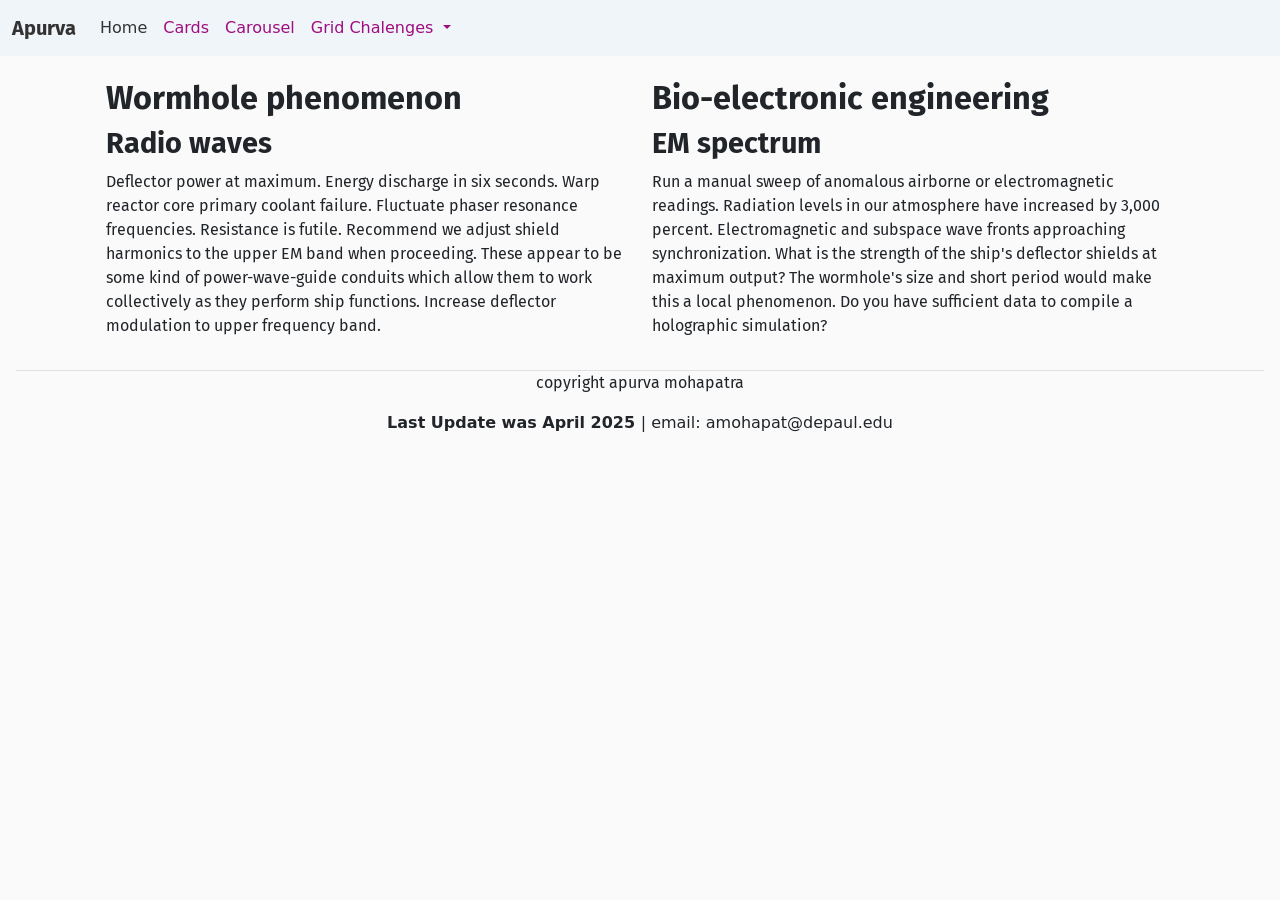
<file: index.html>
<!DOCTYPE html>
<html lang="en">
  <head>
    <meta charset="utf-8" />
    <meta name="viewport" content="width=device-width, initial-scale=1" />
    <title>Apurva Bootstrap Homework</title>
    <!-- CSS stylesheet -->
    <link
      href="https://cdn.jsdelivr.net/npm/bootstrap@5.3.5/dist/css/bootstrap.min.css"
      rel="stylesheet"
      integrity="sha384-SgOJa3DmI69IUzQ2PVdRZhwQ+dy64/BUtbMJw1MZ8t5HZApcHrRKUc4W0kG879m7"
      crossorigin="anonymous"
    />
    <link rel="stylesheet" href="assets/css/style.css" />
    <!-- Google Fonts -->
    <link rel="preconnect" href="https://fonts.googleapis.com" />
    <link rel="preconnect" href="https://fonts.gstatic.com" crossorigin />
    <link
      href="https://fonts.googleapis.com/css2?family=Fira+Sans:wght@400;700&display=swap"
      rel="stylesheet"
    />
  </head>
  <body>
    <nav class="navbar navbar-expand-lg bg-body-tertiary sticky-top">
      <div class="container-fluid">
        <a class="navbar-brand" href="index.html">Apurva</a>
        <button
          class="navbar-toggler"
          type="button"
          data-bs-toggle="collapse"
          data-bs-target="#navbarNavDropdown"
          aria-controls="navbarNavDropdown"
          aria-expanded="false"
          aria-label="Toggle navigation"
        >
          <span class="navbar-toggler-icon"></span>
        </button>
        <div class="collapse navbar-collapse" id="navbarNavDropdown">
          <ul class="navbar-nav">
            <li class="nav-item">
              <a class="nav-link active" aria-current="page" href="#">Home</a>
            </li>
            <li class="nav-item">
              <a class="nav-link" href="cards/index.html">Cards</a>
            </li>
            <li class="nav-item">
              <a class="nav-link" href="carousel/index.html">Carousel</a>
            </li>
            <li class="nav-item dropdown">
              <a
                class="nav-link dropdown-toggle"
                href="#"
                role="button"
                data-bs-toggle="dropdown"
                aria-expanded="false"
              >
                Grid Chalenges
              </a>
              <ul class="dropdown-menu">
                <li><a class="dropdown-item" href="grid_challenge/challenge_1.html">Challenge 1</a></li>
                <li><a class="dropdown-item" href="grid_challenge/challenge_2.html">Challenge 2</a></li>
                <li>
                  <a class="dropdown-item" href="grid_challenge/challenge_3.html">Challenge 3</a>
                </li>
              </ul>
            </li>
          </ul>
        </div>
      </div>
    </nav>
    <div class="container-lg">
      <div class="row pt-4 px-4">
        <div class="col-lg-6 col-md-12">
          <h1>Wormhole phenomenon</h1>
          <h2>Radio waves</h2>
          <p>
            Deflector power at maximum. Energy discharge in six seconds. Warp
            reactor core primary coolant failure. Fluctuate phaser resonance
            frequencies. Resistance is futile. Recommend we adjust shield
            harmonics to the upper EM band when proceeding. These appear to be
            some kind of power-wave-guide conduits which allow them to work
            collectively as they perform ship functions. Increase deflector
            modulation to upper frequency band.
          </p>
        </div>
        <div class="col-lg-6 col-md-12">
          <h1>Bio-electronic engineering</h1>
          <h2>EM spectrum</h2>
          <p>
            Run a manual sweep of anomalous airborne or electromagnetic
            readings. Radiation levels in our atmosphere have increased by 3,000
            percent. Electromagnetic and subspace wave fronts approaching
            synchronization. What is the strength of the ship's deflector
            shields at maximum output? The wormhole's size and short period
            would make this a local phenomenon. Do you have sufficient data to
            compile a holographic simulation?
          </p>
        </div>
      </div>
    </div>
    <!-- close row 1 -->
    <!-- Close container-lg -->
    <footer class="footer-am my-3 mx-3 border-top border-1">
      <p>
        copyright apurva mohapatra </p> 
        <strong> Last Update was April 2025 </strong> | email:
        amohapat@depaul.edu
      </p>
    </footer>
    <script
      src="https://cdn.jsdelivr.net/npm/bootstrap@5.3.5/dist/js/bootstrap.bundle.min.js"
      integrity="sha384-k6d4wzSIapyDyv1kpU366/PK5hCdSbCRGRCMv+eplOQJWyd1fbcAu9OCUj5zNLiq"
      crossorigin="anonymous"
    ></script>
  </body>
</html>
</file>
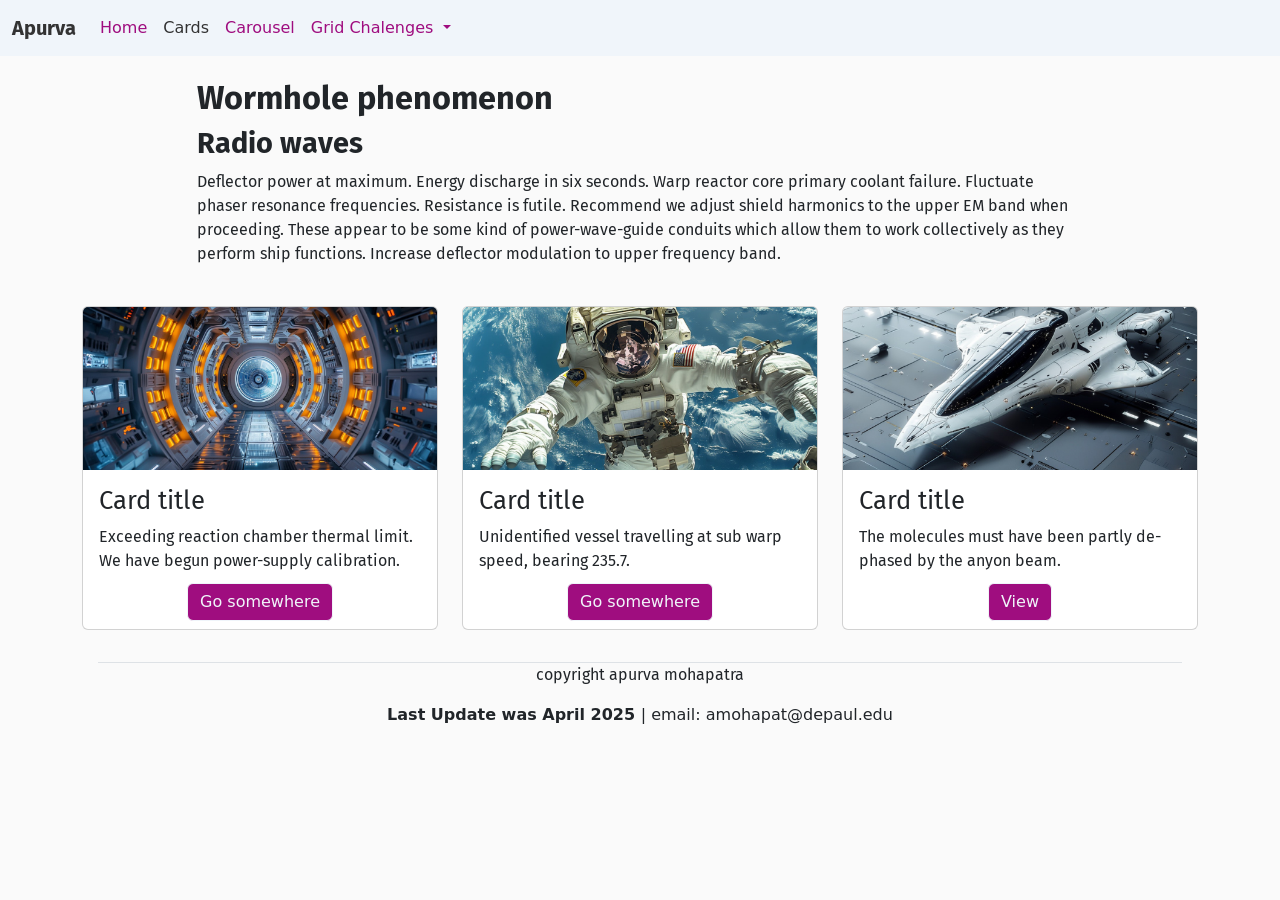
<file: cards/index.html>
<!DOCTYPE html>
<html lang="en">
  <head>
    <meta charset="utf-8" />
    <meta name="viewport" content="width=device-width, initial-scale=1" />
    <title>Apurva Bootstrap Homework</title>
    <!-- CSS stylesheet -->
    <link
      href="https://cdn.jsdelivr.net/npm/bootstrap@5.3.5/dist/css/bootstrap.min.css"
      rel="stylesheet"
      integrity="sha384-SgOJa3DmI69IUzQ2PVdRZhwQ+dy64/BUtbMJw1MZ8t5HZApcHrRKUc4W0kG879m7"
      crossorigin="anonymous"
    />
    <link rel="stylesheet" href="../assets/css/style.css" />
    <!-- Google Fonts -->
    <link rel="preconnect" href="https://fonts.googleapis.com" />
    <link rel="preconnect" href="https://fonts.gstatic.com" crossorigin />
    <link
      href="https://fonts.googleapis.com/css2?family=Fira+Sans:wght@400;700&display=swap"
      rel="stylesheet"
    />
  </head>
  <body>
    <nav class="navbar navbar-expand-lg bg-body-tertiary sticky-top">
      <div class="container-fluid">
        <a class="navbar-brand" href="../index.html">Apurva</a>
        <button
          class="navbar-toggler"
          type="button"
          data-bs-toggle="collapse"
          data-bs-target="#navbarNavDropdown"
          aria-controls="navbarNavDropdown"
          aria-expanded="false"
          aria-label="Toggle navigation"
        >
          <span class="navbar-toggler-icon"></span>
        </button>
        <div class="collapse navbar-collapse" id="navbarNavDropdown">
          <ul class="navbar-nav">
            <li class="nav-item">
                <a class="nav-link" href="../index.html">Home</a>
            </li>
            <li class="nav-item">
              <a class="nav-link active" aria-current="page" href="#">Cards</a>
            </li>
            <li class="nav-item">
              <a class="nav-link" href="../carousel/index.html">Carousel</a>
            </li>
            <li class="nav-item dropdown">
              <a
                class="nav-link dropdown-toggle"
                href="#"
                role="button"
                data-bs-toggle="dropdown"
                aria-expanded="false"
              >
                Grid Chalenges
              </a>
              <ul class="dropdown-menu">
                <li><a class="dropdown-item" href="../grid_challenge/challenge_1.html">Challenge 1</a></li>
                <li><a class="dropdown-item" href="../grid_challenge/challenge_2.html">Challenge 2</a></li>
                <li>
                  <a class="dropdown-item" href="../grid_challenge/challenge_3.html">Challenge 3</a>
                </li>
              </ul>
            </li>
          </ul>
        </div>
      </div>
    </nav>
    <div class="container-lg">
      <div class="row pt-4 px-4">
        <div class="col-1"></div>
        <div class="col-10">
          <h1>Wormhole phenomenon</h1>
          <h2>Radio waves</h2>
          <p>
            Deflector power at maximum. Energy discharge in six seconds. Warp
            reactor core primary coolant failure. Fluctuate phaser resonance
            frequencies. Resistance is futile. Recommend we adjust shield
            harmonics to the upper EM band when proceeding. These appear to be
            some kind of power-wave-guide conduits which allow them to work
            collectively as they perform ship functions. Increase deflector
            modulation to upper frequency band.
          </p>
        </div>
        <div class="col-1"></div>
    </div>
    <!-- close row 1 -->
    <div class="row pt-2 ">
      <div class="col-lg-4 col-md-12 py-3">
      <div class="card h-100">
        <img src="../assets/imgs/img1.png" class="card-img-top" alt="Space">
        <div class="card-body">
          <h3 class="card-title">Card title</h3>
          <p class="card-text">Exceeding reaction chamber thermal limit. We have begun power-supply calibration.</p>
          <div class=" pb-4"></div>
          <a href="#" class="btn btn-primary position-absolute bottom-0 start-50 translate-middle-x mb-2">Go somewhere</a>
        </div>
      </div>
    </div><!-- close col -->
    <div class="col-lg-4 col-md-12 py-3">
      <div class="card h-100">
        <img src="../assets/imgs/img2.png" class="card-img-top" alt="Astronaut">
        <div class="card-body">
          <h3 class="card-title">Card title</h3>
          <p class="card-text">Unidentified vessel travelling at sub warp speed, bearing 235.7.</p>
          <div class=" pb-4"></div>
          <a href="#" class="btn btn-primary position-absolute bottom-0 start-50 translate-middle-x mb-2">Go somewhere</a>
        </div>
      </div>
    </div><!-- close col -->
    <div class="col-lg-4 col-md-12 py-3">
      <div class="card h-100">
        <img src="../assets/imgs/img3.png" class="card-img-top" alt="Spaceship">
        <div class="card-body">
          <h3 class="card-title">Card title</h3>
          <p class="card-text">The molecules must have been partly de-phased by the anyon beam.</p>
          <div class=" pb-4 "></div>
          <a href="#" class="btn btn-primary position-absolute bottom-0 start-50 translate-middle-x mb-2 " data-bs-toggle="modal" data-bs-target="#Interstellar">View</a>
          <!-- Modal start -->
          <div class="modal fade" id="Interstellar" tabindex="-1" aria-labelledby="InterstellarLabel" aria-hidden="true">
            <div class="modal-dialog">
              <div class="modal-content">
                <div class="modal-header">
                  <h3 class="modal-title fs-5" id="InterstellarLabel">astronaut_on_alien_cliff</h3>
                  <!-- <button type="button" class="btn-close" data-bs-dismiss="modal" aria-label="Close"></button> -->
                </div>
                <div class="modal-body text-center">
                  <img src="../assets/imgs/astronaut_on_alien_cliff.jpeg" class="card-img-top" alt="astronaut_on_alien_cliff">
                </div>
                <div class="modal-footer">
                  <button type="button" class="btn btn-secondary" data-bs-dismiss="modal">Close</button>
                  <button type="button" class="btn btn-primary">Save changes</button>
                </div>
              </div>
            </div>
          </div>
          <!-- Model close -->
        </div>
      </div>
    </div><!-- close col -->
    </div><!-- close row with cards -->
    <!-- Close container-lg -->
    <footer class="footer-am my-3 mx-3 border-top border-1">
      <p>
        copyright apurva mohapatra </p> 
        <strong> Last Update was April 2025 </strong> | email:
        amohapat@depaul.edu
      </p>
    </footer>
    <script
      src="https://cdn.jsdelivr.net/npm/bootstrap@5.3.5/dist/js/bootstrap.bundle.min.js"
      integrity="sha384-k6d4wzSIapyDyv1kpU366/PK5hCdSbCRGRCMv+eplOQJWyd1fbcAu9OCUj5zNLiq"
      crossorigin="anonymous"
    ></script>
  </body>
</html>
</file>
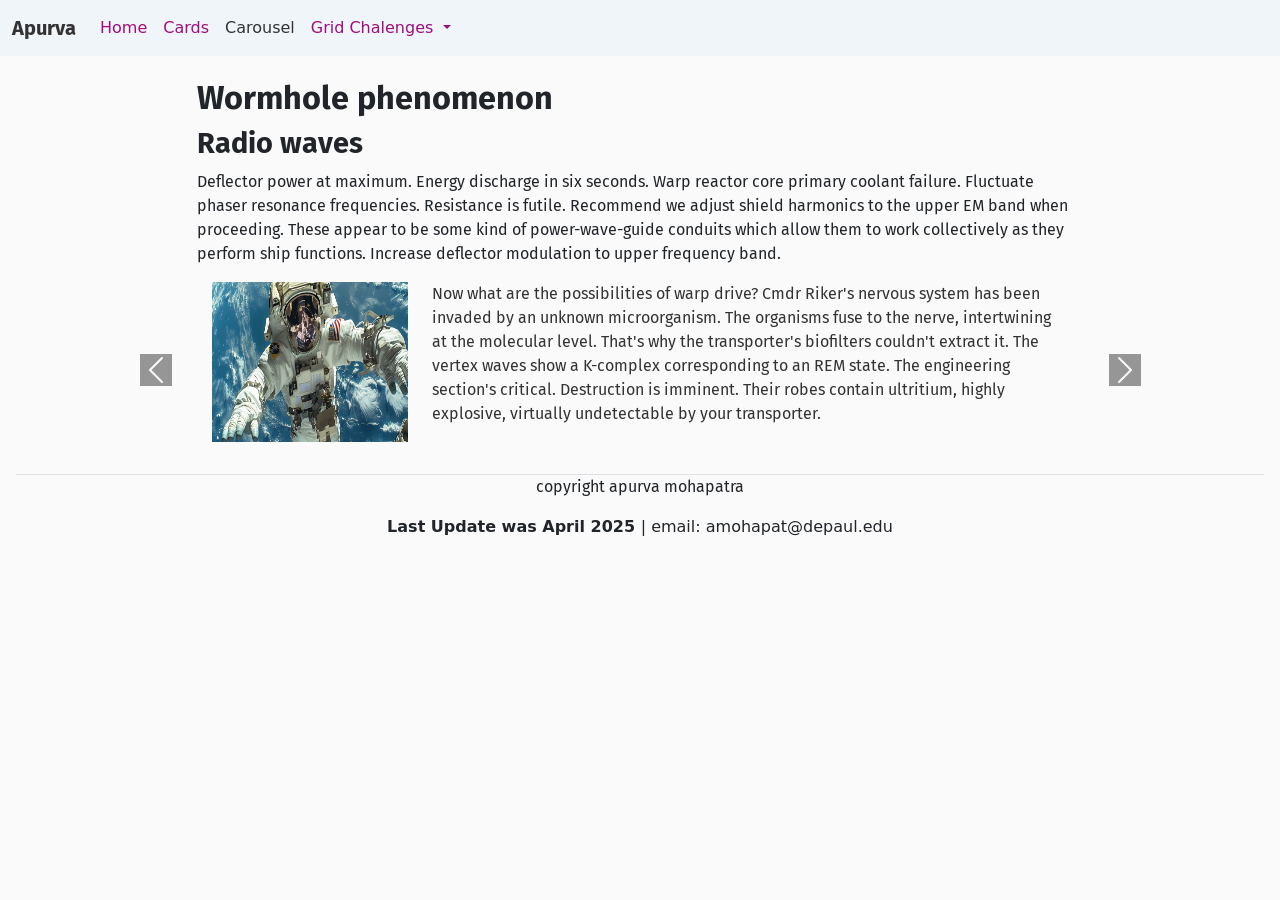
<file: carousel/index.html>
<!DOCTYPE html>
<html lang="en">
  <head>
    <meta charset="utf-8" />
    <meta name="viewport" content="width=device-width, initial-scale=1" />
    <title>Apurva Bootstrap Homework</title>
    <!-- CSS stylesheet -->
    <link
      href="https://cdn.jsdelivr.net/npm/bootstrap@5.3.5/dist/css/bootstrap.min.css"
      rel="stylesheet"
      integrity="sha384-SgOJa3DmI69IUzQ2PVdRZhwQ+dy64/BUtbMJw1MZ8t5HZApcHrRKUc4W0kG879m7"
      crossorigin="anonymous"
    />
    <link rel="stylesheet" href="../assets/css/style.css" />
    <!-- Google Fonts -->
    <link rel="preconnect" href="https://fonts.googleapis.com" />
    <link rel="preconnect" href="https://fonts.gstatic.com" crossorigin />
    <link
      href="https://fonts.googleapis.com/css2?family=Fira+Sans:wght@400;700&display=swap"
      rel="stylesheet"
    />
  </head>
  <body>
    <nav class="navbar navbar-expand-lg bg-body-tertiary sticky-top">
      <div class="container-fluid">
        <a class="navbar-brand" href="../index.html">Apurva</a>
        <button
          class="navbar-toggler"
          type="button"
          data-bs-toggle="collapse"
          data-bs-target="#navbarNavDropdown"
          aria-controls="navbarNavDropdown"
          aria-expanded="false"
          aria-label="Toggle navigation"
        >
          <span class="navbar-toggler-icon"></span>
        </button>
        <div class="collapse navbar-collapse" id="navbarNavDropdown">
          <ul class="navbar-nav">
            <li class="nav-item">
                <a class="nav-link" href="../index.html">Home</a>
            </li>
            <li class="nav-item">
              <a class="nav-link" href="../cards/index.html">Cards</a>
            </li>
            <li class="nav-item">
              <a class="nav-link active" aria-current="page" href="#">Carousel</a>
            </li>
            <li class="nav-item dropdown">
              <a
                class="nav-link dropdown-toggle"
                href="#"
                role="button"
                data-bs-toggle="dropdown"
                aria-expanded="false"
              >
                Grid Chalenges
              </a>
              <ul class="dropdown-menu">
                <li><a class="dropdown-item" href="../grid_challenge/challenge_1.html">Challenge 1</a></li>
                <li><a class="dropdown-item" href="../grid_challenge/challenge_2.html">Challenge 2</a></li>
                <li>
                  <a class="dropdown-item" href="../grid_challenge/challenge_3.html">Challenge 3</a>
                </li>
              </ul>
            </li>
          </ul>
        </div>
      </div>
    </nav>
    <div class="container-lg">
      <div class="row pt-4 px-4">
        <div class="col-1"></div>
        <div class="col-10">
          <h1>Wormhole phenomenon</h1>
          <h2>Radio waves</h2>
          <p>
            Deflector power at maximum. Energy discharge in six seconds. Warp
            reactor core primary coolant failure. Fluctuate phaser resonance
            frequencies. Resistance is futile. Recommend we adjust shield
            harmonics to the upper EM band when proceeding. These appear to be
            some kind of power-wave-guide conduits which allow them to work
            collectively as they perform ship functions. Increase deflector
            modulation to upper frequency band.
          </p>
        </div>
        <div class="col-1"></div>
    </div>
    <!-- close row 1 -->

    <div class="row">
      <div id="carouselExample" class="carousel slide ">
        <div class="carousel-inner ">
          <div class="carousel-item active">
            <div class="row carousel-padding pb-3">
              <div class="col-lg-3 col-md-12">
                <img src="../assets/imgs/img2.png" class="d-block w-100 h-100" alt="...">
              </div>
              <div class="col-lg-9 col-md-12">
                <p>Now what are the possibilities of warp drive? Cmdr Riker's nervous system has been invaded by an unknown microorganism. The organisms fuse to the nerve, intertwining at the molecular level. That's why the transporter's biofilters couldn't extract it. The vertex waves show a K-complex corresponding to an REM state. The engineering section's critical. Destruction is imminent. Their robes contain ultritium, highly explosive, virtually undetectable by your transporter.</p>
              </div>
          </div><!-- close row 1-carousel -->
          </div>
          <div class="carousel-item">
            <div class="row carousel-padding pb-3">
              <div class="col-lg-3 col-md-12">
                <img src="../assets/imgs/img1.png" class="d-block w-100 h-100" alt="...">
              </div>
              <div class="col-lg-9 col-md-12">
                <p>Now what are the possibilities of warp drive? Cmdr Riker's nervous system has been invaded by an unknown microorganism. The organisms fuse to the nerve, intertwining at the molecular level. That's why the transporter's biofilters couldn't extract it. The vertex waves show a K-complex corresponding to an REM state. The engineering section's critical. Destruction is imminent. Their robes contain ultritium, highly explosive, virtually undetectable by your transporter.</p>
              </div>
          </div><!-- close row 2-carousel -->
          </div>
          <div class="carousel-item">
            <div class="row carousel-padding pb-3">
              <div class="col-lg-3 col-md-12">
                <img src="../assets/imgs/img3.png" class="d-block w-100 h-100" alt="...">
              </div>
              <div class="col-lg-9 col-md-12">
                <p>Now what are the possibilities of warp drive? Cmdr Riker's nervous system has been invaded by an unknown microorganism. The organisms fuse to the nerve, intertwining at the molecular level. That's why the transporter's biofilters couldn't extract it. The vertex waves show a K-complex corresponding to an REM state. The engineering section's critical. Destruction is imminent. Their robes contain ultritium, highly explosive, virtually undetectable by your transporter.</p>
              </div>
          </div><!-- close row 1-carousel -->
          </div>
        </div>
        <button class="carousel-control-prev" type="button" data-bs-target="#carouselExample" data-bs-slide="prev">
          <span class="carousel-control-prev-icon" aria-hidden="true"></span>
          <span class="visually-hidden">Previous</span>
        </button>
        <button class="carousel-control-next" type="button" data-bs-target="#carouselExample" data-bs-slide="next">
          <span class="carousel-control-next-icon" aria-hidden="true"></span>
          <span class="visually-hidden">Next</span>
        </button>
      </div>
    </div>    
    </div><!-- Close container-lg -->
    
    <footer class="footer-am my-3 mx-3 border-top border-1">
      <p>
        copyright apurva mohapatra </p> 
        <strong> Last Update was April 2025 </strong> | email:
        amohapat@depaul.edu
      </p>
    </footer>
    <script
      src="https://cdn.jsdelivr.net/npm/bootstrap@5.3.5/dist/js/bootstrap.bundle.min.js"
      integrity="sha384-k6d4wzSIapyDyv1kpU366/PK5hCdSbCRGRCMv+eplOQJWyd1fbcAu9OCUj5zNLiq"
      crossorigin="anonymous"
    ></script>
  </body>
</html>
</file>
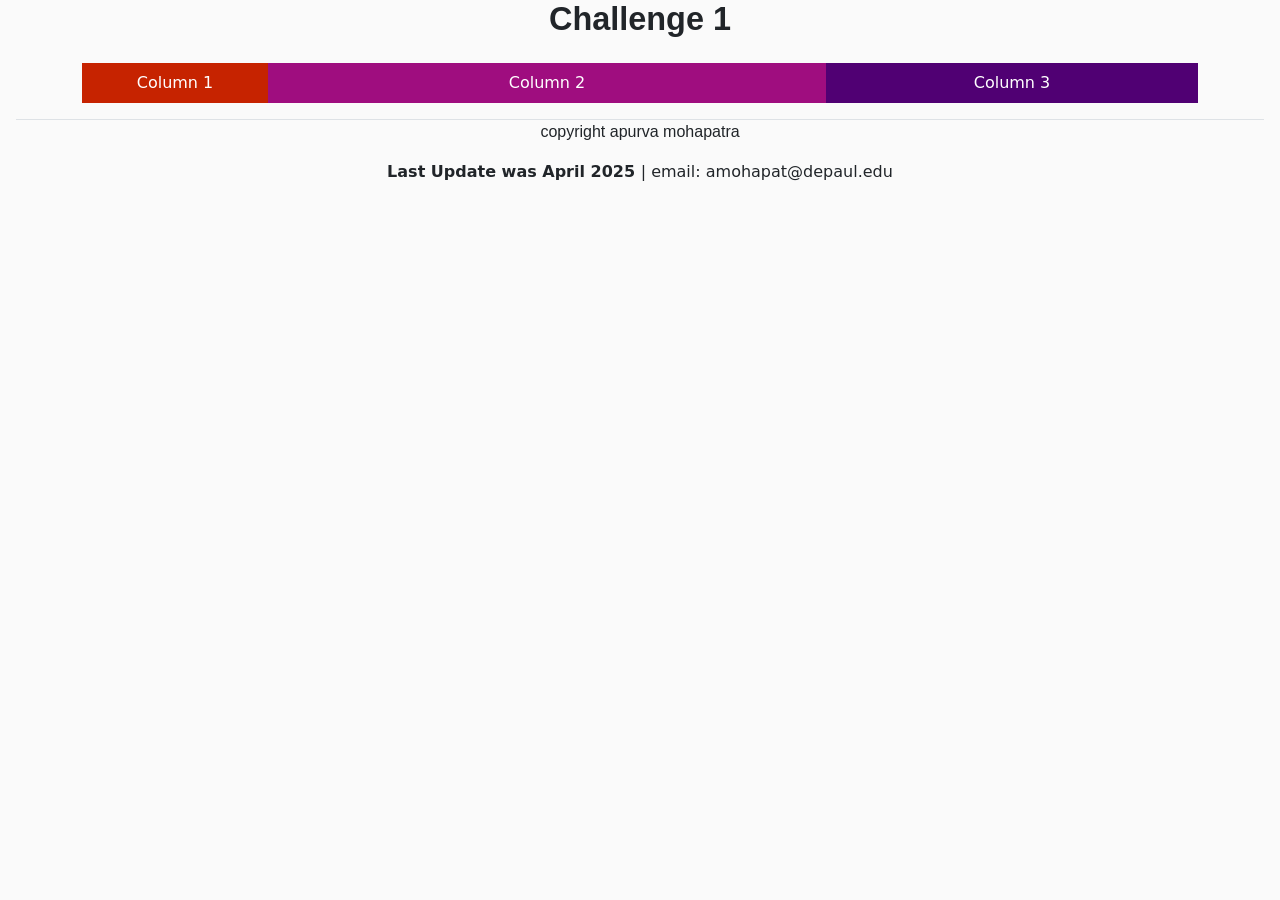
<file: grid_challenge/challenge_1.html>
<!DOCTYPE html>
<html lang="en">
  <head>
    <meta charset="utf-8" />
    <meta name="viewport" content="width=device-width, initial-scale=1" />
    <title>Grid Challenge 1</title>
    <link
      href="https://cdn.jsdelivr.net/npm/bootstrap@5.3.5/dist/css/bootstrap.min.css"
      rel="stylesheet"
      integrity="sha384-SgOJa3DmI69IUzQ2PVdRZhwQ+dy64/BUtbMJw1MZ8t5HZApcHrRKUc4W0kG879m7"
      crossorigin="anonymous"
    />
    <link rel="stylesheet" href="../assets/css/style.css" />
    <!-- Google Fonts -->
    <link rel="preconnect" href="https://fonts.googleapis.com" />
    <link rel="preconnect" href="https://fonts.gstatic.com" crossorigin />
    <link
      href="https://fonts.googleapis.com/css2?family=Lato:wght@400;700&display=swap"
      rel="stylesheet"
    />
  </head>
  <body>
    <div class="container-lg text-center px-4">
      <h1>Challenge 1</h1>
      <div class="row row-gap-4 mt-4">
        <div class="col-2 orange-col py-2">Column 1</div>
        <div class="col-6 blue-col py-2">Column 2</div>
        <div class="col-4 purple-col py-2">Column 3</div>
      </div>
    </div>
    <footer class="footer-am my-3 mx-3 border-top border-1">
      <p>
        copyright apurva mohapatra </p> 
        <strong> Last Update was April 2025 </strong> | email:
        amohapat@depaul.edu
      </p>
    </footer>
    <script
      src="https://cdn.jsdelivr.net/npm/bootstrap@5.3.5/dist/js/bootstrap.bundle.min.js"
      integrity="sha384-k6d4wzSIapyDyv1kpU366/PK5hCdSbCRGRCMv+eplOQJWyd1fbcAu9OCUj5zNLiq"
      crossorigin="anonymous"
    ></script>
  </body>
</html>
</file>
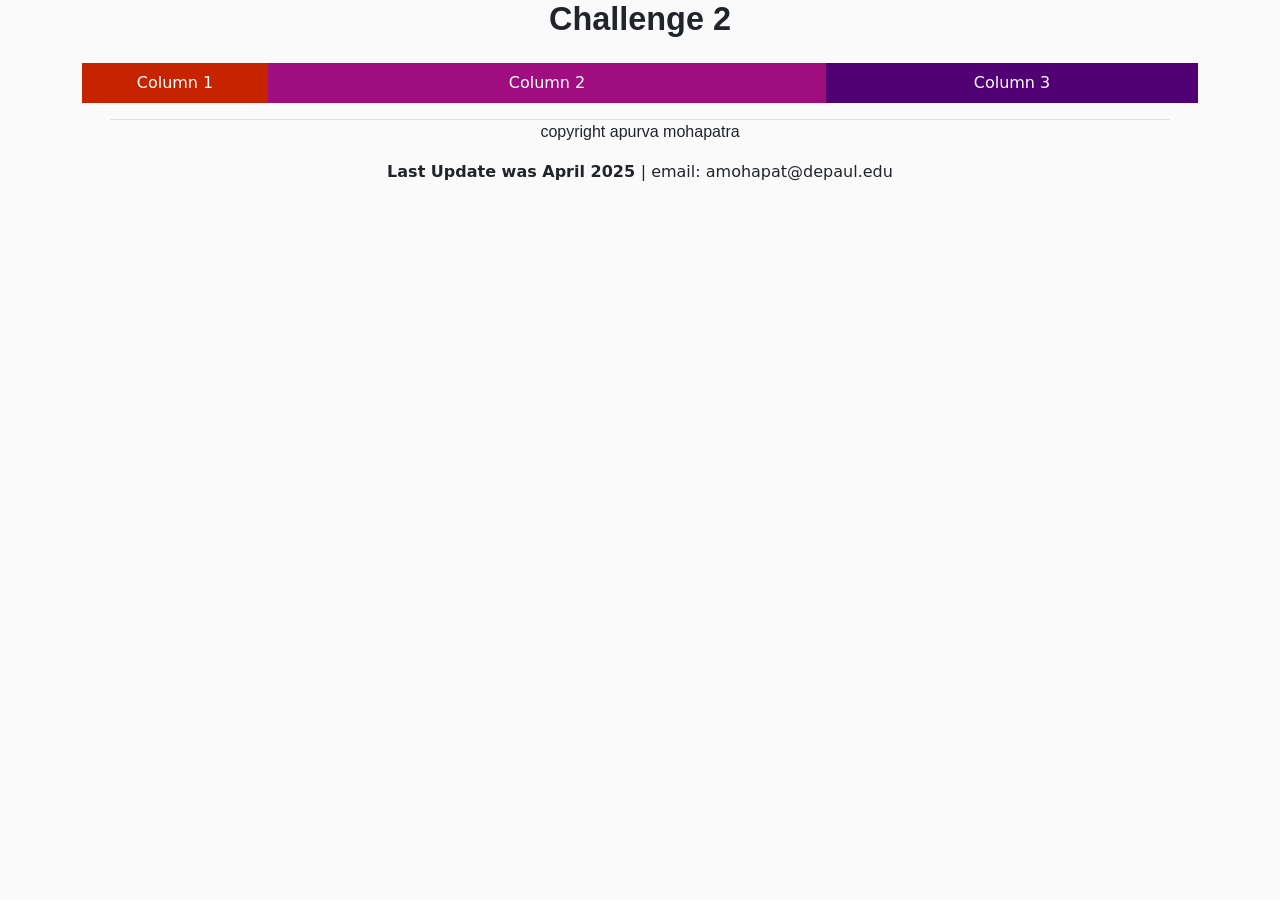
<file: grid_challenge/challenge_2.html>
<!DOCTYPE html>
<html lang="en">
  <head>
    <meta charset="utf-8" />
    <meta name="viewport" content="width=device-width, initial-scale=1" />
    <title>Grid Challenge 2</title>
    <link
      href="https://cdn.jsdelivr.net/npm/bootstrap@5.3.5/dist/css/bootstrap.min.css"
      rel="stylesheet"
      integrity="sha384-SgOJa3DmI69IUzQ2PVdRZhwQ+dy64/BUtbMJw1MZ8t5HZApcHrRKUc4W0kG879m7"
      crossorigin="anonymous"
    />
    <link rel="stylesheet" href="../assets/css/style.css" />
    <!-- Google Fonts -->
    <link rel="preconnect" href="https://fonts.googleapis.com" />
    <link rel="preconnect" href="https://fonts.gstatic.com" crossorigin />
    <link
      href="https://fonts.googleapis.com/css2?family=Lato:wght@400;700&display=swap"
      rel="stylesheet"
    />
  </head>
  <body>
    <div class="container-lg text-center px-4">
      <h1>Challenge 2</h1>
      <div class="row row-gap-4 mt-4">
        <div class="col-lg-2 orange-col col-md-12 col-sm-12 py-2 ">
          Column 1
        </div>
        <div class="col-lg-6 blue-col col-md-12 col-sm-12 py-2">
          Column 2
        </div>
        <div class="col-lg-4 purple-col col-md-12 col-sm-12 py-2">
          Column 3
        </div>
    </div>
    <footer class="footer-am my-3 mx-3 border-top border-1">
      <p>
        copyright apurva mohapatra </p> 
        <strong> Last Update was April 2025 </strong> | email:
        amohapat@depaul.edu
      </p>
    </footer>
    <script
      src="https://cdn.jsdelivr.net/npm/bootstrap@5.3.5/dist/js/bootstrap.bundle.min.js"
      integrity="sha384-k6d4wzSIapyDyv1kpU366/PK5hCdSbCRGRCMv+eplOQJWyd1fbcAu9OCUj5zNLiq"
      crossorigin="anonymous"
    ></script>
  </body>
</html>
</file>
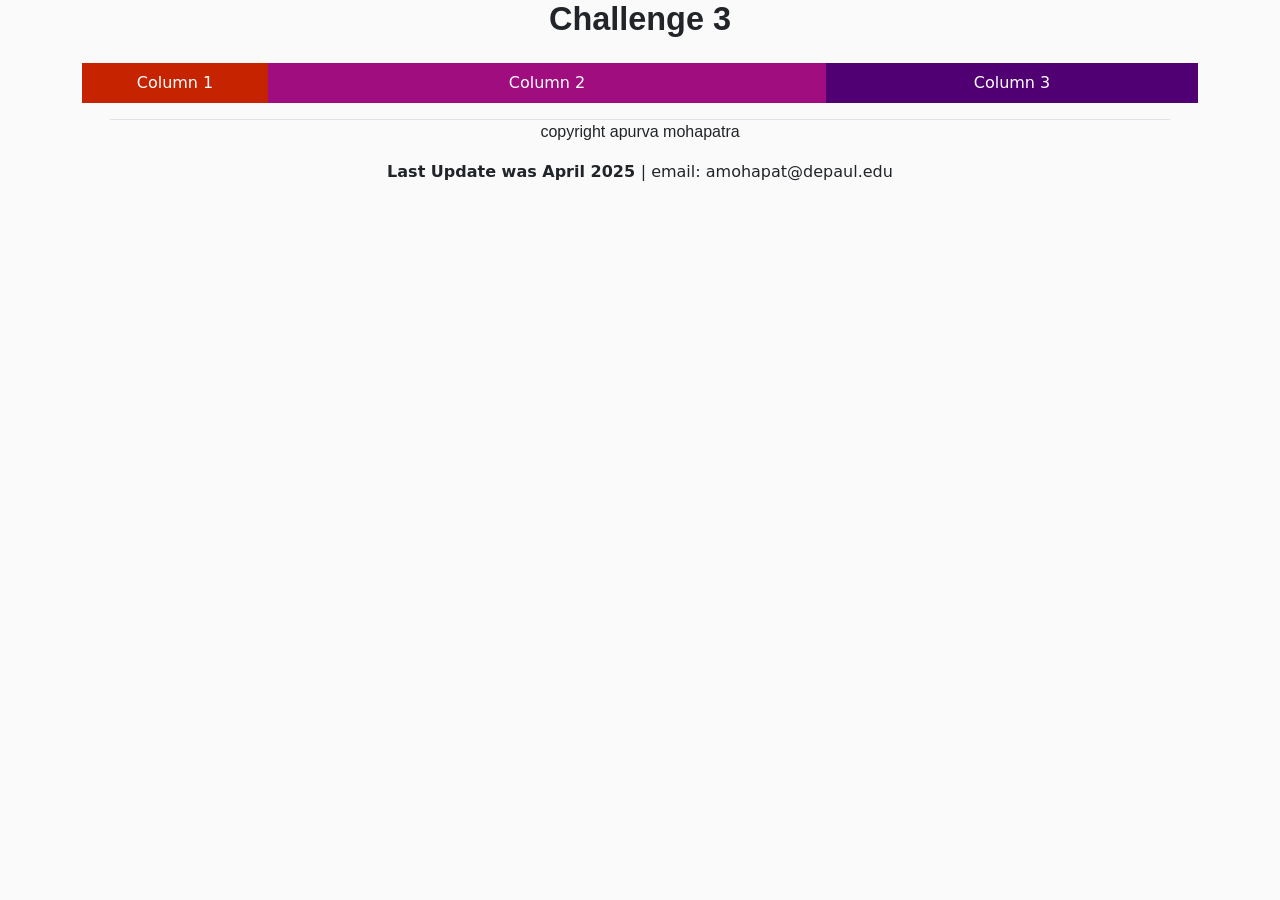
<file: grid_challenge/challenge_3.html>
<!DOCTYPE html>
<html lang="en">
  <head>
    <meta charset="utf-8" />
    <meta name="viewport" content="width=device-width, initial-scale=1" />
    <title>Grid Challenge 3</title>
    <link
      href="https://cdn.jsdelivr.net/npm/bootstrap@5.3.5/dist/css/bootstrap.min.css"
      rel="stylesheet"
      integrity="sha384-SgOJa3DmI69IUzQ2PVdRZhwQ+dy64/BUtbMJw1MZ8t5HZApcHrRKUc4W0kG879m7"
      crossorigin="anonymous"
    />
    <link rel="stylesheet" href="../assets/css/style.css" />
    <!-- Google Fonts -->
    <link rel="preconnect" href="https://fonts.googleapis.com" />
    <link rel="preconnect" href="https://fonts.gstatic.com" crossorigin />
    <link
      href="https://fonts.googleapis.com/css2?family=Lato:wght@400;700&display=swap"
      rel="stylesheet"
    />
  </head>
  <body>
    <div class="container-lg text-center px-4">
      <h1>Challenge 3</h1>
      <div class="row row-gap-4 mt-4">
        <div class="col-lg-2 d-none d-lg-block red-col py-2 orange-col">
          Column 1
        </div>
        <div class="col-lg-6 col-md-12 col-sm-12 cyan-col py-2 blue-col">
          Column 2
        </div>
        <div class="col-lg-4 col-md-12 col-sm-12 magenta-col py-2 purple-col">
          Column 3
        </div>
    </div>
    <footer class="footer-am my-3 mx-3 border-top border-1">
      <p>
        copyright apurva mohapatra </p> 
        <strong> Last Update was April 2025 </strong> | email:
        amohapat@depaul.edu
      </p>
    </footer>
    <script
      src="https://cdn.jsdelivr.net/npm/bootstrap@5.3.5/dist/js/bootstrap.bundle.min.js"
      integrity="sha384-k6d4wzSIapyDyv1kpU366/PK5hCdSbCRGRCMv+eplOQJWyd1fbcAu9OCUj5zNLiq"
      crossorigin="anonymous"
    ></script>
  </body>
</html>
</file>
<file: assets/css/style.css>
@charset "UTF-8";
/* CSS Document */

html body {
  background-color: #fafafa;
}
.orange-col {
  background-color: #c62300;
  color: white;
}

.blue-col {
  background-color: #9f0d7f;
  color: white;
}

.purple-col {
  background-color: #500073;
  color: white;
}

/* google font */
.fira-sans-regular {
  font-family: "Fira Sans", sans-serif;
  font-weight: 400;
  font-style: normal;
}

.fira-sans-bold {
  font-family: "Fira Sans", sans-serif;
  font-weight: 700;
  font-style: normal;
}

h1,
h2,
h3,
h4,
h5,
h6 {
  font-family: "Fira Sans", sans-serif;
}

p {
  font-family: "Fira Sans", sans-serif;
}
/* Nav bar */
.bg-body-tertiary {
  background-color: #f0f5fa !important;
}

.nav-link {
  color: #9f0d7f !important;
}

.nav-link:hover {
  color: #333 !important;
}

.active {
  color: #333 !important;
}
.navbar-brand {
  color: #333 !important;
  font-family: "Fira Sans", sans-serif;
  font-weight: 700;
}

.navbar-toggler {
  filter: invert(100%);
}

/* Font */
h1 {
  font-size: 2.027em; /* ~32.43px */
  font-weight: 700;
}

h2 {
  font-size: 1.802em; /* ~28.83px */
  font-weight: 700;
}

h3 {
  font-size: 1.602em; /* ~25.63px */
  font-weight: 400;
}

h4 {
  font-size: 1.424em; /* ~22.78px */
  font-weight: 400;
}

p {
  font-size: 1em; /* ~16px */
  font-weight: 400;
}

.footer-am {
  text-align: center;
}

/* Button */
.btn-primary {
  background-color: #9f0d7f;
  color: #f0f5fa;
  border-color: #f0f5fa;
}

.btn-primary:hover {
  background-color: #333;
}

/* carousel */
.carousel-padding {
  padding-left: 130px;
  padding-right: 130px;
}

.carousel-control-prev-icon,
.carousel-control-next-icon {
  background-color: #333;
}
</file>
